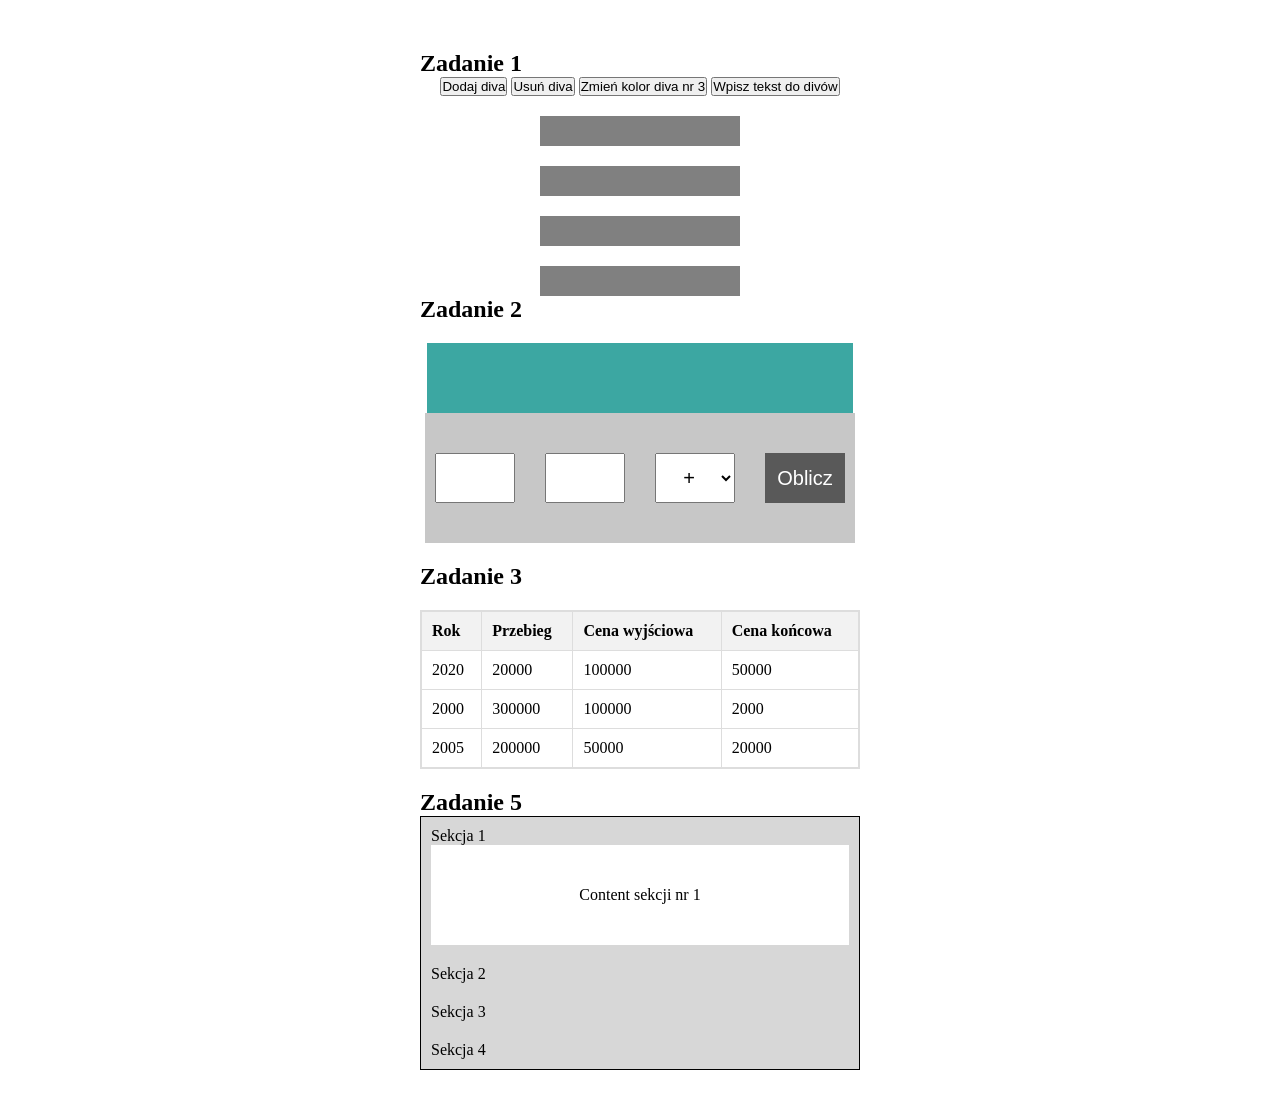
<file: Zadania-DOM/zadadanie 1,2,3,5/index.html>
<!DOCTYPE html>
<html lang="en">
<head>
    <meta charset="UTF-8">
    <meta name="viewport" content="width=device-width, initial-scale=1.0">
    <title>Document</title>
    <link rel="stylesheet" href="style.css">
</head>
<body>
    <div class="zadanie1">
        <h2>Zadanie 1</h2>
        <div class="buttons-container">
            <button id="add">Dodaj diva</button>
            <button id="delete">Usuń diva</button>
            <button id="changeColor">Zmień kolor diva nr 3</button>
            <button id="addText">Wpisz tekst do divów</button>
        </div>
        <div class="interactive"></div>
        <div class="interactive"></div>
        <div class="interactive"></div>
        <div class="interactive"></div>
    </div>
    <div class="zadanie2">
        <h2>Zadanie 2</h2>
        <div class="kalkulator">
            <div id="wynik"></div>
            <div id="dane">
                <input type="number" id="number1">
                <input type="number" id="number2">
                <select name="operacja" id="operacja">
                    <label for="operacja">Wybierz opcję:</label>
                    <option value="suma">+</option>
                    <option value="odejmowanie">-</option>
                    <option value="mnozenie">*</option>
                    <option value="dzielenie">%</option>
                </select>
                <button>Oblicz</button>
            </div>
        </div>
    </div>
    <div class="zadanie3">
        <h2>Zadanie 3</h2>
        <table>
            <thead>
              <tr>
                <th>Rok</th>
                <th>Przebieg</th>
                <th>Cena wyjściowa</th>
                <th>Cena końcowa</th>
              </tr>
            </thead>
            <tbody>
              
            </tbody>
        </table>
    </div>
    <div class="zadanie5">
        <h2>Zadanie 5</h2>
        <div class="acordeon">
            <div class="element active">
                <p>Sekcja 1</p>
                <div class="content">
                    Content sekcji nr 1
                </div>
            </div>
            <div class="element">
                <p>Sekcja 2</p>
                <div class="content">
                    Content sekcji nr 2
                </div>
            </div>
            <div class="element">
                <p>Sekcja 3</p>
                <div class="content">
                    Content sekcji nr 3
                </div>
            </div>
            <div class="element">
                <p>Sekcja 4</p>
                <div class="content">
                    Content sekcji nr 4
                </div>
            </div>
        </div>
    </div>
<script src="zad1.js"></script>
<script src="zad2.js"></script>
<script src="zad3.js"></script>
<script src="zad5.js"></script>    

</body>
</html>
</file>
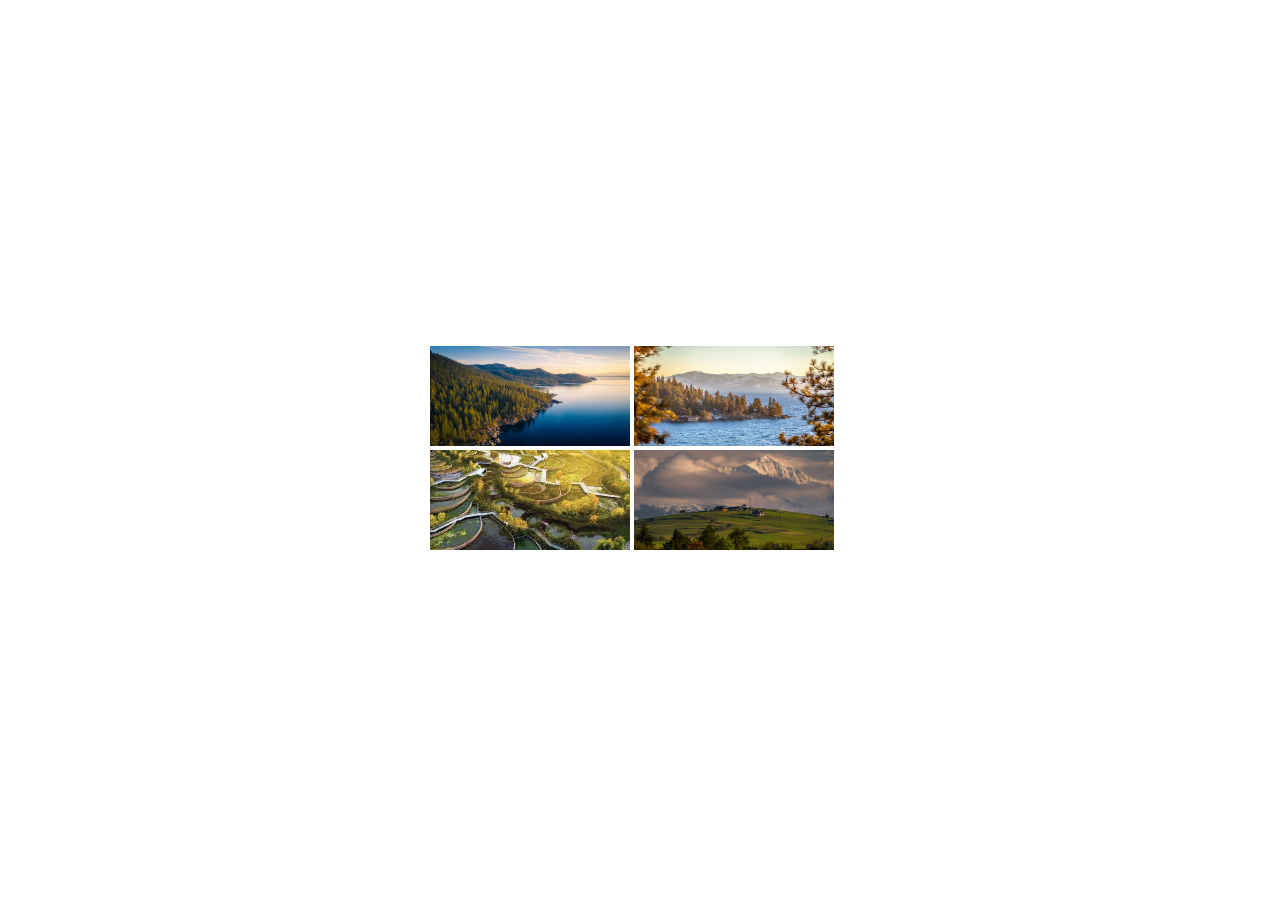
<file: Zadania-DOM/zadanie 6/index.html>
<!DOCTYPE html>
<html lang="en">
<head>
    <meta charset="UTF-8">
    <meta name="viewport" content="width=device-width, initial-scale=1.0">
    <title>Document</title>
    <link rel="stylesheet" href="style.css">
</head>
<body>
    <div class="lightbox">
        <div class="images">
            <img src="1.jpg" alt="">
            <img src="2.jpg" alt="">
            <img src="3.jpg" alt="">
            <img src="4.jpg" alt="">
        </div>
    </div>
    <div class="galeria">
        <div class="close">
            <span></span>
        </div>
        <div class="images">    
            <div class="slider">
                <img src="1.jpg" alt="">
                <img src="2.jpg" alt="">
                <img src="3.jpg" alt="">
                <img src="4.jpg" alt="">
            </div>
        </div>
    <div class="buttons">
        <button class="left">
            <img src="arrow.png" alt="">
        </button>
        <button class="right">
            <img src="arrow.png" alt="">
        </button>
    </div>
    </div>
<script src="zad6.js"></script>
</body>
</html>
</file>
<file: Zadania-DOM/zadadanie 1,2,3,5/style.css>
*{
    padding: 0;
    margin: 0;
    box-sizing: border-box;
}

body {
    display: flex;
    flex-direction: column;
    align-items: center;
    padding: 50px;
}

.zadanie1, .zadanie2, .zadanie3, .zadanie5 {
    display: flex;
    align-items: center;
    flex-direction: column;
    width: 440px;
}

h2{
    width: 100%;
}

.interactive {
    min-width: 200px;
    text-align: center;
    background-color: grey;
    margin-top: 20px;
    padding: 10px;
    min-height: 30px;
}

.kalkulator {
    display: flex;
    align-items: center;
    justify-content: center;
    column-gap: 50px;
    flex-direction: column;
    margin-top: 20px;
}

div#dane {
    display: flex;
    column-gap: 30px;
    align-items: center;
    background-color: #c7c7c7;
    padding: 40px 10px;
}

div#wynik{
    width: 99%;
    height: 70px;
    background-color: #3ca7a2;
    text-align: right;
    font-size: 50px;
    color: white;
    padding-right: 10px;
}

input#number1, input#number2, #dane button, select#operacja {
    width: 80px;
    height: 50px;
    font-size: 20px;
    position: relative;
}

#dane button{
    background-color: #595959;
    color: white;
    border: none;
}

input#number1::before{
    content: 'liczba nr 1';
    position: absolute;
    width: 100px;
}

select#operacja{
    text-align: center;
}

.zadanie3{
    margin-top: 20px;
}

table {
    border-collapse: collapse;
    width: 100%;
    margin-bottom: 20px;
    border: 2px solid #ddd; /* Grubość i kolor obramowania */
    margin-top: 20px;
}

  th, td {
    border: 1px solid #ddd;
    padding: 10px;
    text-align: left;
  }

  th {
    background-color: #f2f2f2;
  }
.acordeon {
    width: 100%;
    border: 1px solid;
    display: flex;
    flex-direction: column;
}

.acordeon .element {
    padding: 10px;
    background-color: #d7d7d7;
    cursor: pointer;
}

.acordeon .element .content {
    background-color: white;
    overflow: hidden;
    height: 0px;
    min-height: 0px;
    transition: .5s;
    display: flex;
    align-items: center;
    justify-content: center;
}

.element.active .content{
    min-height: 100px;
}
</file>
<file: Zadania-DOM/zadanie 6/style.css>
*{
    padding: 0;
    margin: 0;
    box-sizing: border-box;
}

body{
    position: relative;
}

.lightbox .images img{
    width: 200px;
    height: 100px;
}

.lightbox {
    width: 100%;
    height: 100vh;
    display: flex;
    align-items: center;
    justify-content: center;
}

.lightbox .images {
    width: 420px;
}

.galeria {
    width: 100vw;
    height: 100vh;
    position: absolute;
    left: 0;
    top: 0;
    background-color: black;
    display: none;
    overflow: hidden;
}

.galeria.active{
    display: block;
}

.galeria .images {
    width: 100%;
    height: 100%;
    overflow: hidden;
}

.slider {
    width: 100%;
    height: 100%;
    display: flex;
    transition: .5s;
}

.slider img {
    flex: 0 0 100%;
    height: 100%;
    object-fit: cover;
    width: 100%;
}

.close {
    width: 50px;
    height: 50px;
    position: absolute;
    top: 50px;
    right: 50px;
    background-color: #0000008c;
    border-radius: 50%;
    display: flex;
    align-items: center;
    justify-content: center;
    z-index: 2;
}

.close span {
    width: 70%;
    height: 5px;
    position: absolute;
    border-radius: 20px;
}

.close span::before {
    content: '';
    width: 100%;
    height: 100%;
    position: absolute;
    transform: rotate(45deg);
    background-color: white;
    border-radius: 20px;
}

.close span::after {
    content: '';
    width: 100%;
    height: 100%;
    position: absolute;
    transform: rotate(-45deg);
    background-color: white;
    border-radius: 20px;
}

.buttons {
    position: absolute;
    width: 100%;
    bottom: 0;
    display: flex;
    align-items: center;
    justify-content: center;
    padding: 50px;
    column-gap: 50px;
}

.left, .right {
    background-color: grey;
    width: 70px;
    height: 70px;
    display: flex;
    align-items: center;
    justify-content: center;
    border-radius: 50%;
    background-color: #000000f7;
    border: none;
}

.left{
    padding-right: 10px;
}

.right{
    padding-left: 10px;
}

.left img, .right img {
    width: 14px;
}

.right img {
    rotate: 180deg;
}

button:disabled {
    background-color: #00000070;
}
</file>
